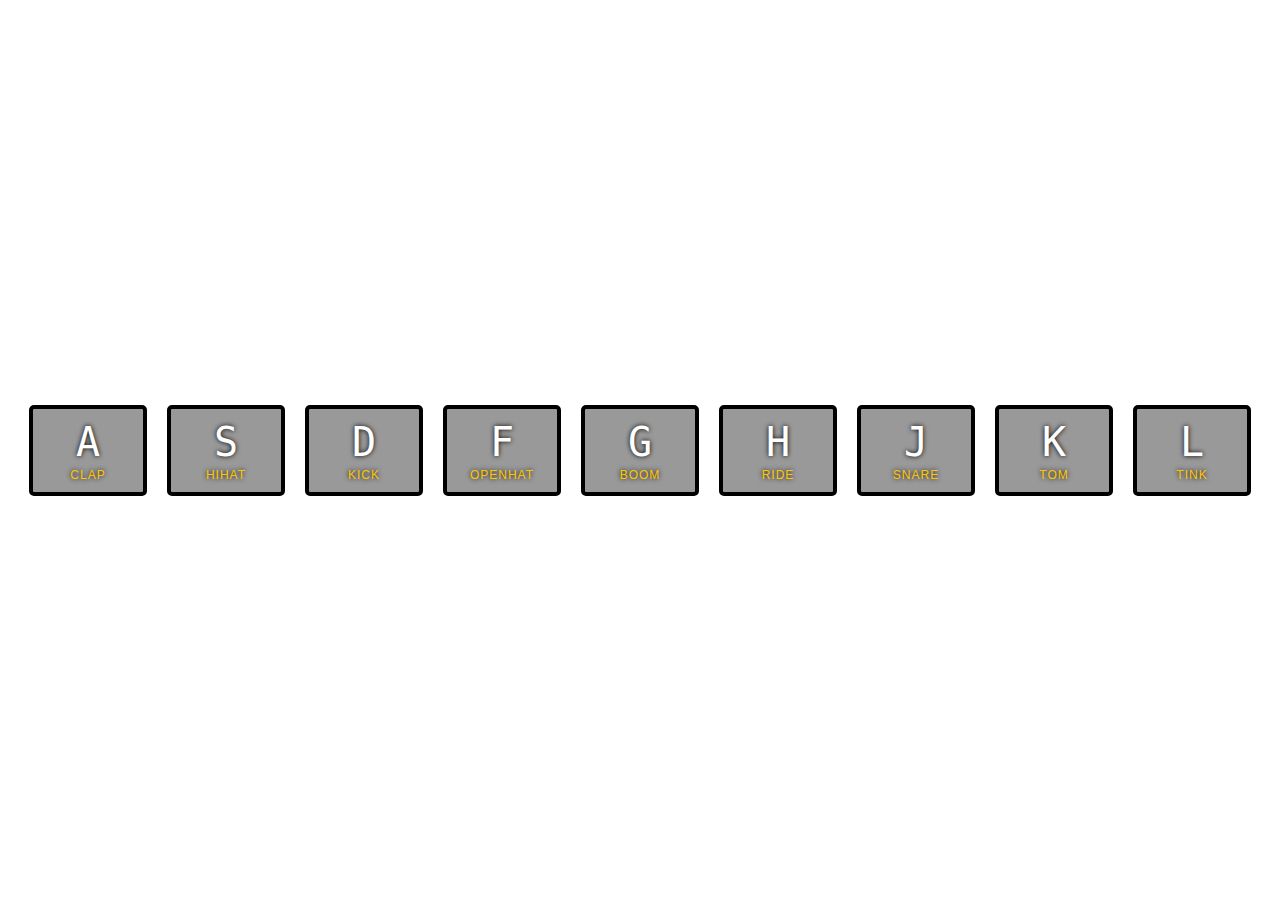
<file: 01 - JavaScript Drum Kit/index.html>
<!DOCTYPE html>
<html lang="en">

<head>
  <meta charset="UTF-8">
  <title>JS Drum Kit</title>
  <link rel="stylesheet" href="style.css">
</head>

<body>


  <div class="keys">
    <div data-key="65" class="key">
      <kbd>A</kbd>
      <span class="sound">clap</span>
    </div>
    <div data-key="83" class="key">
      <kbd>S</kbd>
      <span class="sound">hihat</span>
    </div>
    <div data-key="68" class="key">
      <kbd>D</kbd>
      <span class="sound">kick</span>
    </div>
    <div data-key="70" class="key">
      <kbd>F</kbd>
      <span class="sound">openhat</span>
    </div>
    <div data-key="71" class="key">
      <kbd>G</kbd>
      <span class="sound">boom</span>
    </div>
    <div data-key="72" class="key">
      <kbd>H</kbd>
      <span class="sound">ride</span>
    </div>
    <div data-key="74" class="key">
      <kbd>J</kbd>
      <span class="sound">snare</span>
    </div>
    <div data-key="75" class="key">
      <kbd>K</kbd>
      <span class="sound">tom</span>
    </div>
    <div data-key="76" class="key">
      <kbd>L</kbd>
      <span class="sound">tink</span>
    </div>
  </div>

  <audio data-key="65" src="sounds/clap.wav"></audio>
  <audio data-key="83" src="sounds/hihat.wav"></audio>
  <audio data-key="68" src="sounds/kick.wav"></audio>
  <audio data-key="70" src="sounds/openhat.wav"></audio>
  <audio data-key="71" src="sounds/boom.wav"></audio>
  <audio data-key="72" src="sounds/ride.wav"></audio>
  <audio data-key="74" src="sounds/snare.wav"></audio>
  <audio data-key="75" src="sounds/tom.wav"></audio>
  <audio data-key="76" src="sounds/tink.wav"></audio>

  <script>
    //Play the sound on keydown
    function playSound(e) {
      //We are finding if the key we pressed is equal to any of the audio elements that contant that key
      const audio = document.querySelector(`audio[data-key="${e.keyCode}"]`);
      //We are finding if the key we pressed is equal to any of the divs with the class key that contant that key
      const key = document.querySelector(`.key[data-key="${e.keyCode}"]`);
      if (!audio) return; //This will stop the function from running all together
      //We have to set time to reset before we play because the .play() will not play if the audio is already playing
      audio.currentTime = 0; //rewind to the start of the audio
      audio.play();
      //Add the class playing to the corresponding div that was equal to the key press
      key.classList.add('playing');
    };

    //Function to remove the transition once the transition has ended(transitionend)
    function removeTransition(e) {
      if (e.propertyName !== 'transform') return;//Skip if it is not a transform
      //this is equal to the key, because this is ALWAYS equal to whatever got called against it
      // key.addEventListener, addEventListner got called against key
      this.classList.remove('playing');//you could console.log to find out what this is actually equal to, to be sure
    };
    //We are going to listen for the keydown, which will give us an event (e)
    window.addEventListener('keydown', playSound);
    //We want to select every single one on the page because we want to listen for it on each key
    const keys = document.querySelectorAll('.key');
    //We want to listen for the transitionend event on each one and we will run the removeTransition function
    keys.forEach(key => key.addEventListener('transitionend', removeTransition));
  </script>


</body>

</html>
</file>
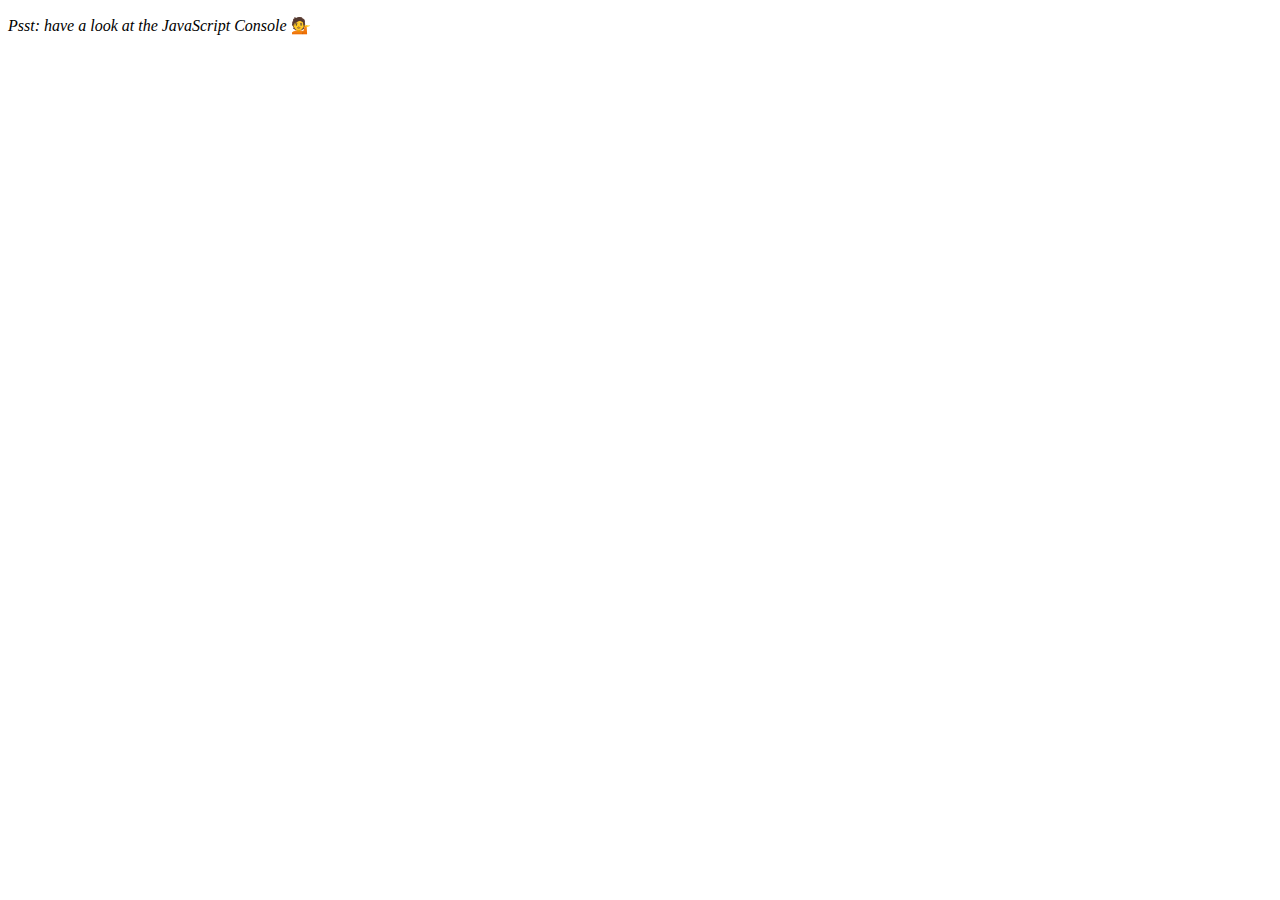
<file: 04 - Array Cardio Day 1/index.html>
<!DOCTYPE html>
<html lang="en">

<head>
  <meta charset="UTF-8">
  <title>Array Cardio 💪</title>
</head>

<body>
  <p><em>Psst: have a look at the JavaScript Console</em> 💁</p>
  <script>
    // Get your shorts on - this is an array workout!
    // ## Array Cardio Day 1

    // Some data we can work with

    const inventors = [
      { first: 'Albert', last: 'Einstein', year: 1879, passed: 1955 },
      { first: 'Isaac', last: 'Newton', year: 1643, passed: 1727 },
      { first: 'Galileo', last: 'Galilei', year: 1564, passed: 1642 },
      { first: 'Marie', last: 'Curie', year: 1867, passed: 1934 },
      { first: 'Johannes', last: 'Kepler', year: 1571, passed: 1630 },
      { first: 'Nicolaus', last: 'Copernicus', year: 1473, passed: 1543 },
      { first: 'Max', last: 'Planck', year: 1858, passed: 1947 },
      { first: 'Katherine', last: 'Blodgett', year: 1898, passed: 1979 },
      { first: 'Ada', last: 'Lovelace', year: 1815, passed: 1852 },
      { first: 'Sarah E.', last: 'Goode', year: 1855, passed: 1905 },
      { first: 'Lise', last: 'Meitner', year: 1878, passed: 1968 },
      { first: 'Hanna', last: 'Hammarström', year: 1829, passed: 1909 }
    ];

    const people = ['Beck, Glenn', 'Becker, Carl', 'Beckett, Samuel', 'Beddoes, Mick', 'Beecher, Henry', 'Beethoven, Ludwig', 'Begin, Menachem', 'Belloc, Hilaire', 'Bellow, Saul', 'Benchley, Robert', 'Benenson, Peter', 'Ben-Gurion, David', 'Benjamin, Walter', 'Benn, Tony', 'Bennington, Chester', 'Benson, Leana', 'Bent, Silas', 'Bentsen, Lloyd', 'Berger, Ric', 'Bergman, Ingmar', 'Berio, Luciano', 'Berle, Milton', 'Berlin, Irving', 'Berne, Eric', 'Bernhard, Sandra', 'Berra, Yogi', 'Berry, Halle', 'Berry, Wendell', 'Bethea, Erin', 'Bevan, Aneurin', 'Bevel, Ken', 'Biden, Joseph', 'Bierce, Ambrose', 'Biko, Steve', 'Billings, Josh', 'Biondo, Frank', 'Birrell, Augustine', 'Black, Elk', 'Blair, Robert', 'Blair, Tony', 'Blake, William'];

    // Array.prototype.filter()
    // 1. Filter the list of inventors for those who were born in the 1500's
    const bornEarly = inventors.filter(inventor => inventor.year >= 1500 && inventor.year < 1600);
    console.log(bornEarly);

    // Array.prototype.map()
    // 2. Give us an array of the inventors' first and last names
    const names = inventors.map(inventor => `${inventor.first} ${inventor.last}`);
    console.log(names);

    // Array.prototype.sort()
    // 3. Sort the inventors by birthdate, oldest to youngest
    const oldestSorted = inventors.sort((a, b) => a.year - b.year);
    console.log(oldestSorted);

    // Array.prototype.reduce()
    // 4. How many years did all the inventors live?
    const age = inventors.reduce((total, inventor) => (total += (inventor.passed - inventor.year)), 0);
    console.log(age);

    // 5. Sort the inventors by years lived
    const yearsLived = inventors.sort((a, b) => (b.passed - b.year) - (a.passed - a.year));
    console.log(yearsLived);

    // 6. create a list of Boulevards in Paris that contain 'de' anywhere in the name
    // https://en.wikipedia.org/wiki/Category:Boulevards_in_Paris
    //Run this code in the console window of the link
    // const category = document.querySelector('.mw-category');
    // const links = Array.from(category.querySelectorAll('a'));

    // const de = links
    //   //getting the text content from the link
    //   .map(link => link.textContent)
    //   .filter(streetName => streetName.includes('de'));

    // 7. sort Exercise
    // Sort the people alphabetically by last name
    //I used sort with nothing passed in because by default sort will sort alphabetically
    const lastName = people.sort();
    console.log(lastName);

    // 8. Reduce Exercise
    // Sum up the instances of each of these
    const data = ['car', 'car', 'truck', 'truck', 'bike', 'walk', 'car', 'van', 'bike', 'walk', 'car', 'van', 'car', 'truck'];
    // //Reduce is very flexable 
    const transportation = data.reduce((obj, item) => {
      //We check to see if the obj item of item is not there and if so we will create it and set the count value to 0
      if (!obj[item]) {
        obj[item] = 0;
      }
      //Add 1 everytime there is another item with the obj item name
      obj[item]++;
      return obj;
    }, {});
    console.log(transportation);

  </script>
</body>

</html>
</file>
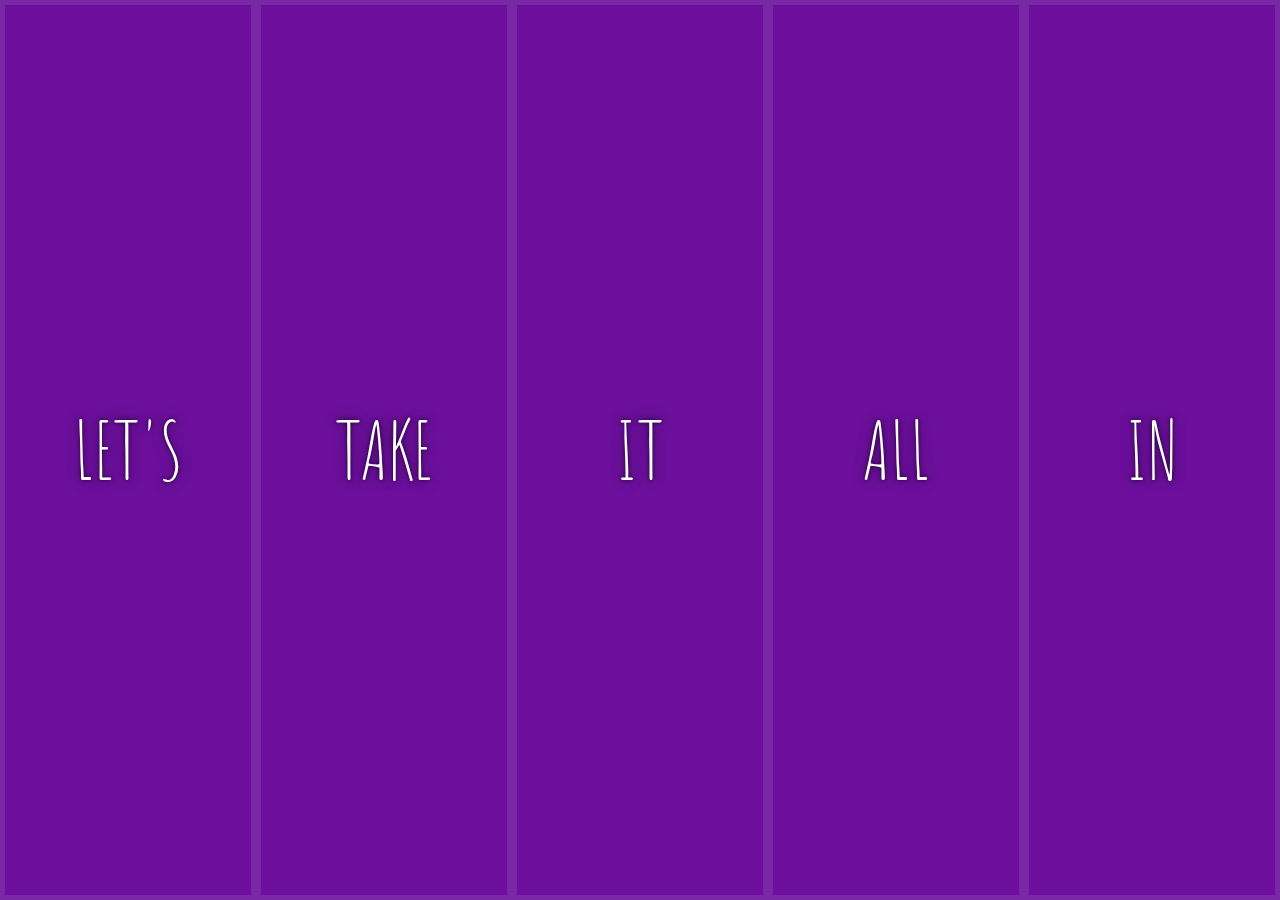
<file: 05 - Flex Panel Gallery/index.html>
<!DOCTYPE html>
<html lang="en">

<head>
  <meta charset="UTF-8">
  <title>Flex Panels 💪</title>
  <link href='https://fonts.googleapis.com/css?family=Amatic+SC' rel='stylesheet' type='text/css'>
</head>

<body>
  <style>
    html {
      box-sizing: border-box;
      background: #ffc600;
      font-family: 'helvetica neue';
      font-size: 20px;
      font-weight: 200;
    }

    body {
      margin: 0;
    }

    *,
    *:before,
    *:after {
      box-sizing: inherit;
    }

    .panels {
      min-height: 100vh;
      overflow: hidden;
      display: flex;
    }

    .panel {
      background: #6B0F9C;
      box-shadow: inset 0 0 0 5px rgba(255, 255, 255, 0.1);
      color: white;
      text-align: center;
      align-items: center;
      /* Safari transitionend event.propertyName === flex */
      /* Chrome + FF transitionend event.propertyName === flex-grow */
      transition:
        font-size 0.7s cubic-bezier(0.61, -0.19, 0.7, -0.11),
        flex 0.7s cubic-bezier(0.61, -0.19, 0.7, -0.11),
        background 0.2s;
      font-size: 20px;
      background-size: cover;
      background-position: center;
      flex: 1;
      justify-content: center;
      align-items: center;
      display: flex;
      flex-direction: column;
    }

    .panel1 {
      background-image: url(https://source.unsplash.com/gYl-UtwNg_I/1500x1500);
    }

    .panel2 {
      background-image: url(https://source.unsplash.com/rFKUFzjPYiQ/1500x1500);
    }

    .panel3 {
      background-image: url(https://images.unsplash.com/photo-1465188162913-8fb5709d6d57?ixlib=rb-0.3.5&q=80&fm=jpg&crop=faces&cs=tinysrgb&w=1500&h=1500&fit=crop&s=967e8a713a4e395260793fc8c802901d);
    }

    .panel4 {
      background-image: url(https://source.unsplash.com/ITjiVXcwVng/1500x1500);
    }

    .panel5 {
      background-image: url(https://source.unsplash.com/3MNzGlQM7qs/1500x1500);
    }

    /* Flex Children */
    .panel>* {
      margin: 0;
      width: 100%;
      transition: transform 0.5s;
      flex: 1 0 auto;
      display: flex;
      justify-content: center;
      align-items: center;
    }

    .panel>*:first-child {
      transform: translateY(-100%);
    }

    .panel.open-active>*:first-child {
      transform: translateY(0);
    }

    .panel>*:last-child {
      transform: translateY(100%);
    }

    .panel.open-active>*:last-child {
      transform: translateY(0);
    }

    .panel p {
      text-transform: uppercase;
      font-family: 'Amatic SC', cursive;
      text-shadow: 0 0 4px rgba(0, 0, 0, 0.72), 0 0 14px rgba(0, 0, 0, 0.45);
      font-size: 2em;
    }

    .panel p:nth-child(2) {
      font-size: 4em;
    }

    .panel.open {
      flex: 5;
      font-size: 40px;
    }
  </style>


  <div class="panels">
    <div class="panel panel1">
      <p>Hey</p>
      <p>Let's</p>
      <p>Dance</p>
    </div>
    <div class="panel panel2">
      <p>Give</p>
      <p>Take</p>
      <p>Receive</p>
    </div>
    <div class="panel panel3">
      <p>Experience</p>
      <p>It</p>
      <p>Today</p>
    </div>
    <div class="panel panel4">
      <p>Give</p>
      <p>All</p>
      <p>You can</p>
    </div>
    <div class="panel panel5">
      <p>Life</p>
      <p>In</p>
      <p>Motion</p>
    </div>
  </div>

  <script>
    const panels = document.querySelectorAll('.panel');

    function toggleOpen() {
      this.classList.toggle('open');
    }
    function toggleActive(e) {
      if (e.propertyName.includes('flex')) {
        this.classList.toggle('open-active');
      }
    }
    panels.forEach(panel => panel.addEventListener('click', toggleOpen));
    panels.forEach(panel => panel.addEventListener('transitionend', toggleActive));
  </script>



</body>

</html>
</file>
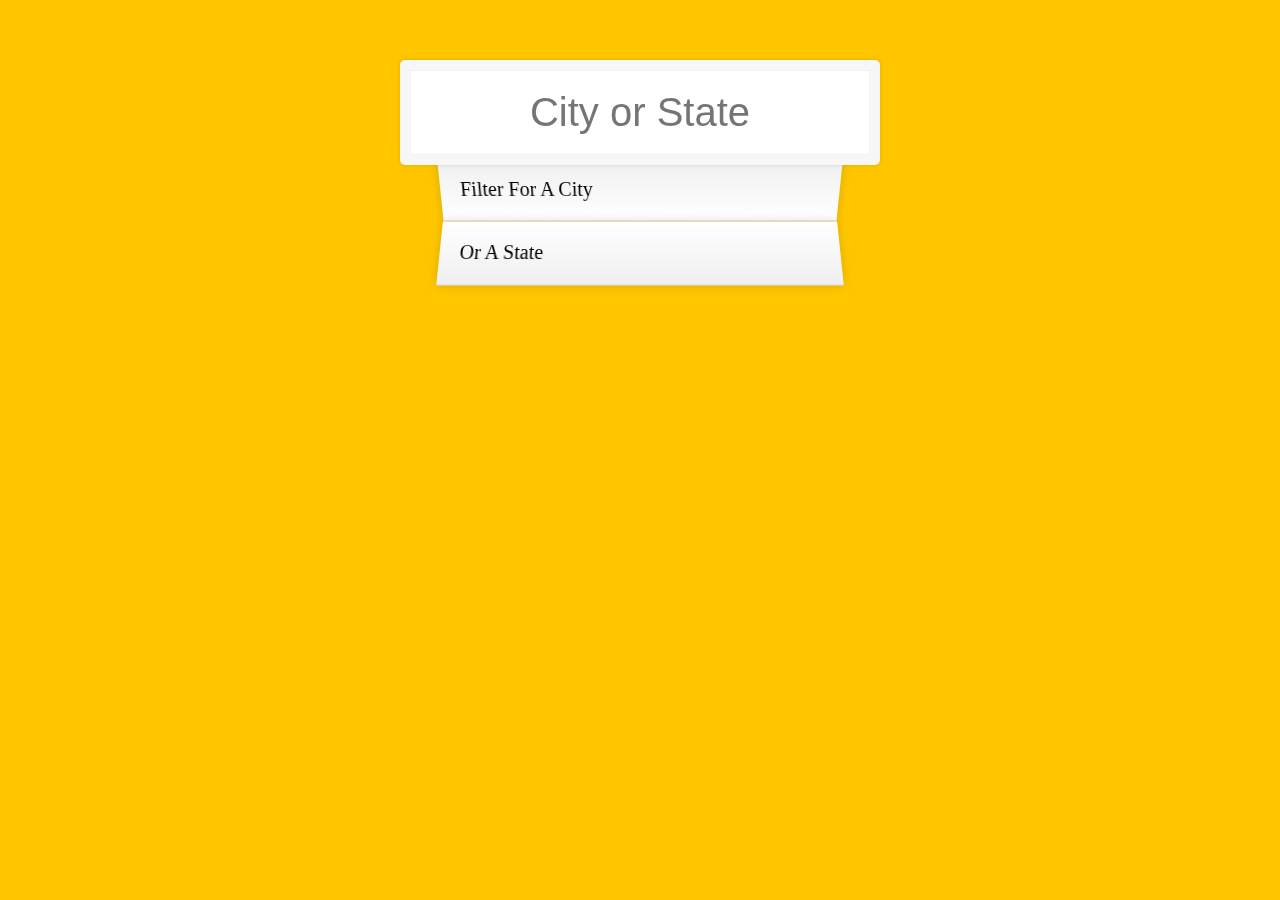
<file: 06 - Type Ahead/index.html>
<!DOCTYPE html>
<html lang="en">

<head>
  <meta charset="UTF-8">
  <title>Type Ahead 👀</title>
  <link rel="stylesheet" href="style.css">
</head>

<body>

  <form class="search-form">
    <input type="text" class="search" placeholder="City or State">
    <ul class="suggestions">
      <li>Filter for a city</li>
      <li>or a state</li>
    </ul>
  </form>
  <script>
    const endpoint = 'https://gist.githubusercontent.com/Miserlou/c5cd8364bf9b2420bb29/raw/2bf258763cdddd704f8ffd3ea9a3e81d25e2c6f6/cities.json';

    const cities = [];

    /*We will get a promise so we use .then and this returns a "blob"(alot) of data,
    this data we get back from the fetch, it doesnt know what kind of data it is yet.
    We know in this case that it is json so we can use .json() and this will return
    another promise, this will then gives us the raw data to work with and we want 
    to store this data in our cities array, we use the spread operator ... to push each item
    to the array.
    */
    fetch(endpoint)
      .then(blob => blob.json())
      .then(data => cities.push(...data));

    //Function to find the word in our citie array
    function findMatches(wordToMatch, cities) {
      //Filtering down the array to return an array that has what we searched
      return cities.filter(place => {
        //Figure out if the the city or state matches what was searched
        //We create regex var to be able to pass the variable of wordToMatch into the .match
        //'gi' g is global look through the entire string that specific one
        //i is insensitive, so it wont be case sensitive
        const regex = new RegExp(wordToMatch, 'gi');
        return place.city.match(regex) || place.state.match(regex);
      });
    }
    function numberWithCommas(x) {
      return x.toString().replace(/\B(?=(\d{3})+(?!\d))/g, ',');
    }
    function displayMatches() {
      //We pass this.value into findMatches as the wordToMatch
      const matchArray = findMatches(this.value, cities);
      const html = matchArray.map(place => {
        //This is to make the word we searching for highlighted
        const regex = new RegExp(this.value, 'gi');
        const cityName = place.city.replace(regex, `<span class="hl">${this.value}</span>`);
        const stateName = place.state.replace(regex, `<span class="hl">${this.value}</span>`);
        return `
        <li>
          <span class="name">${cityName}, ${stateName}</span>
          <span class="population">${numberWithCommas(place.population)}</span>
        </li>
        `
      }).join('');//.join so the data is returned as an array but one string
      suggestions.innerHTML = html;
    }
    //on the input field with the class of search:
    const searchInput = document.querySelector('.search');
    //on the ul with the class of suggestions:
    const suggestions = document.querySelector('.suggestions');

    //This will listen for when someone types in the input
    searchInput.addEventListener('change', displayMatches);
    //We run this aswell because the change event only fires when we click away from the input field
    searchInput.addEventListener('keyup', displayMatches);
  </script>
</body>

</html>
</file>
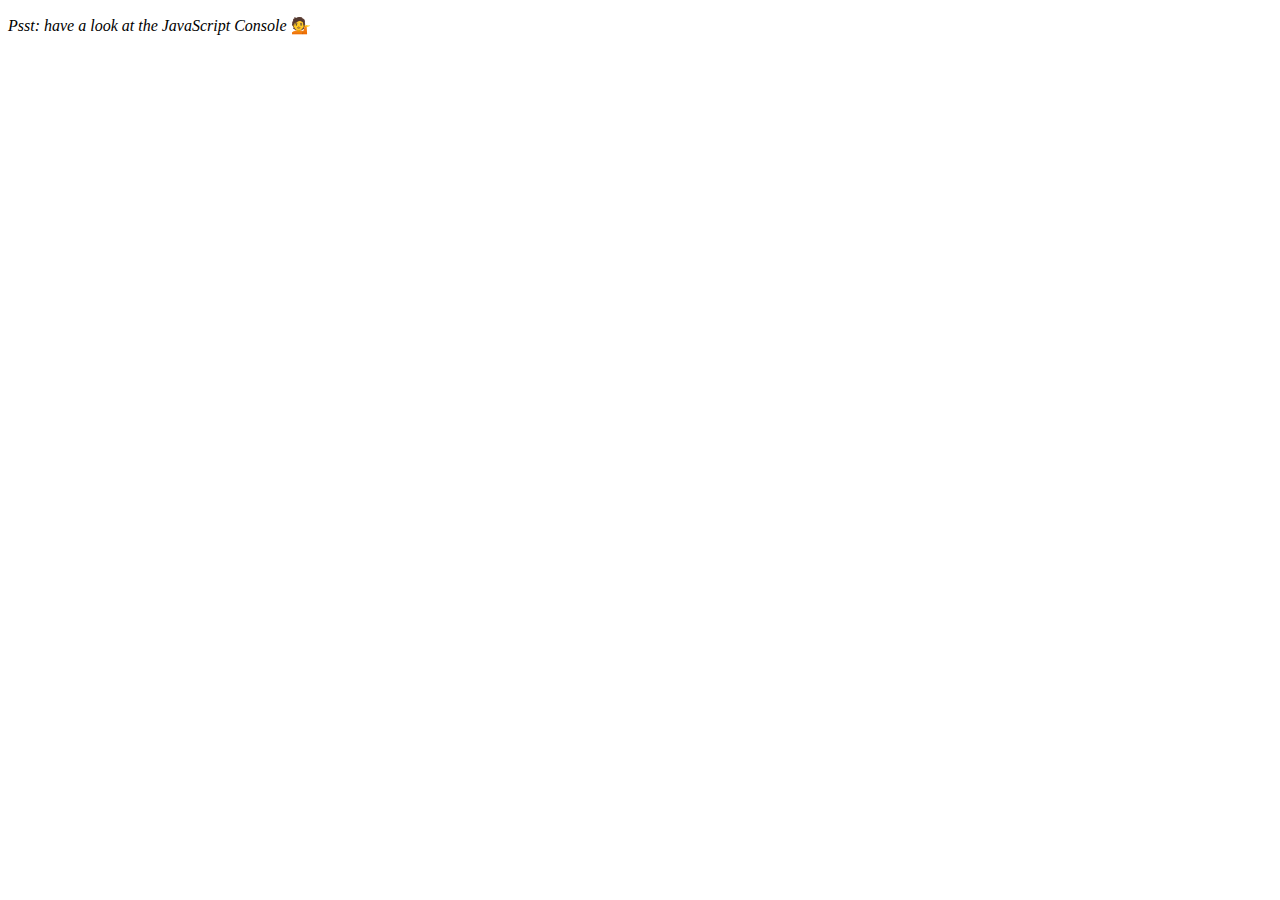
<file: 07 - Array Cardio Day 2/index.html>
<!DOCTYPE html>
<html lang="en">

<head>
  <meta charset="UTF-8">
  <title>Array Cardio 💪💪</title>
</head>

<body>
  <p><em>Psst: have a look at the JavaScript Console</em> 💁</p>
  <script>
    // ## Array Cardio Day 2

    const people = [
      { name: 'Wes', year: 1988 },
      { name: 'Kait', year: 1986 },
      { name: 'Irv', year: 1970 },
      { name: 'Lux', year: 2015 }
    ];

    const comments = [
      { text: 'Love this!', id: 523423 },
      { text: 'Super good', id: 823423 },
      { text: 'You are the best', id: 2039842 },
      { text: 'Ramen is my fav food ever', id: 123523 },
      { text: 'Nice Nice Nice!', id: 542328 }
    ];

    // Some and Every Checks
    // Array.prototype.some() // is at least one person 19 or older?
    const isAdult = people.some(person => {
      const currentYear = (new Date()).getFullYear();
      return currentYear - person.year >= 19;
    });
    console.log(isAdult);

    // Array.prototype.every() // is everyone 19 or older?
    const allAdults = people.every(person => {
      const currentYear = (new Date()).getFullYear();
      return currentYear - person.year >= 19;
    });
    console.log(allAdults);

    // Array.prototype.find()
    // Find is like filter, but instead returns just the one you are looking for
    // find the comment with the ID of 823423
    const comment = comments.find(comment => comment.id === 823423);
    console.log(comment);

    // Array.prototype.findIndex()
    // Find the comment with this ID
    // delete the comment with the ID of 823423
    const index = comments.findIndex(comment => comment.id === 823423);
    console.log(index);
    //Remove from array
    comments.splice(index, 1);
    console.log(comments);
  </script>
</body>

</html>
</file>
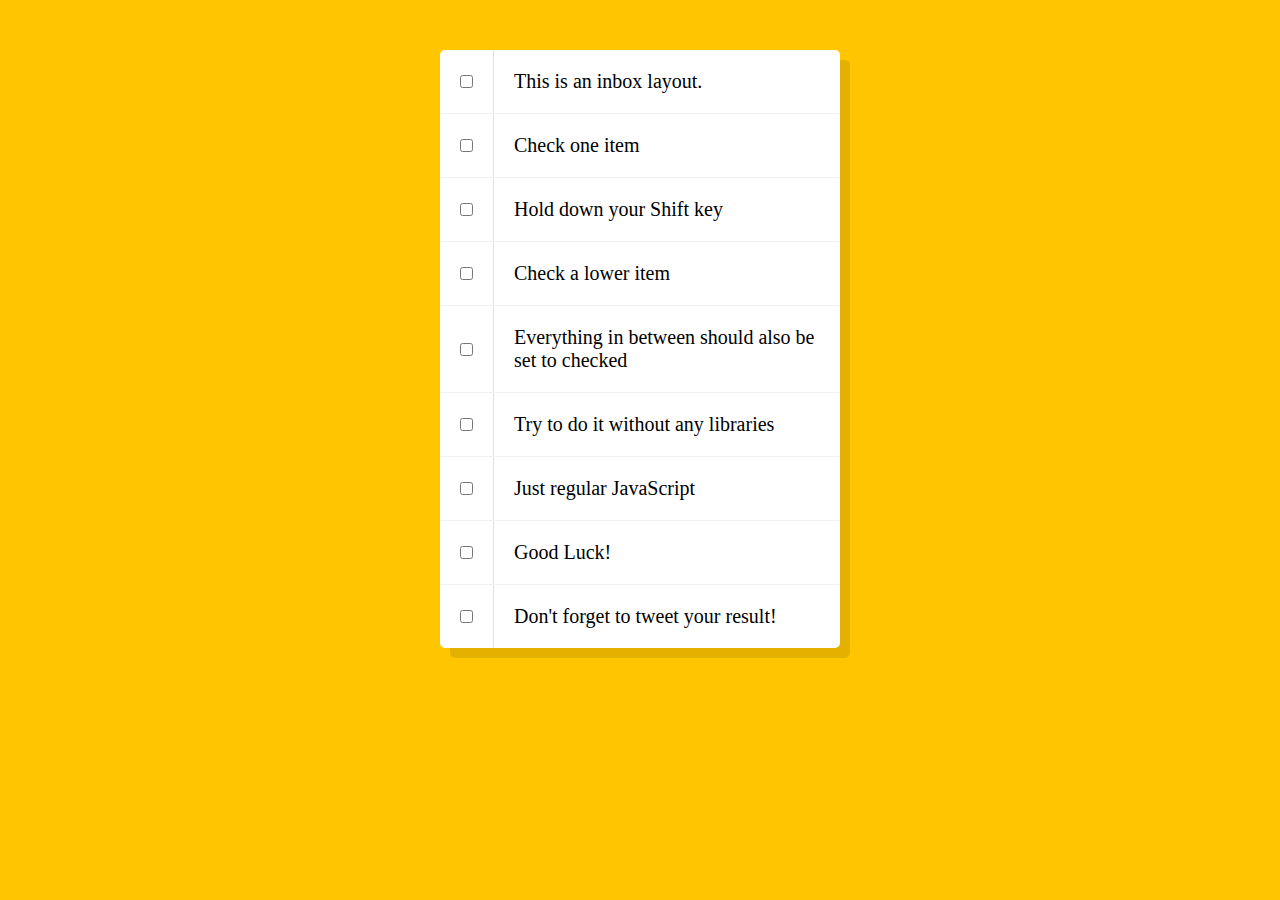
<file: 10 - Hold Shift and Check Checkboxes/index.html>
<!DOCTYPE html>
<html lang="en">

<head>
  <meta charset="UTF-8">
  <title>Hold Shift to Check Multiple Checkboxes</title>
</head>

<body>
  <style>
    html {
      font-family: sans-serif;
      background: #ffc600;
    }

    .inbox {
      max-width: 400px;
      margin: 50px auto;
      background: white;
      border-radius: 5px;
      box-shadow: 10px 10px 0 rgba(0, 0, 0, 0.1);
    }

    .item {
      display: flex;
      align-items: center;
      border-bottom: 1px solid #F1F1F1;
    }

    .item:last-child {
      border-bottom: 0;
    }

    input:checked+p {
      background: #F9F9F9;
      text-decoration: line-through;
    }

    input[type="checkbox"] {
      margin: 20px;
    }

    p {
      margin: 0;
      padding: 20px;
      transition: background 0.2s;
      flex: 1;
      font-family: 'helvetica neue';
      font-size: 20px;
      font-weight: 200;
      border-left: 1px solid #D1E2FF;
    }
  </style>
  <!--
   The following is a common layout you would see in an email client.

   When a user clicks a checkbox, holds Shift, and then clicks another checkbox a few rows down, all the checkboxes inbetween those two checkboxes should be checked.

  -->
  <div class="inbox">
    <div class="item">
      <input type="checkbox">
      <p>This is an inbox layout.</p>
    </div>
    <div class="item">
      <input type="checkbox">
      <p>Check one item</p>
    </div>
    <div class="item">
      <input type="checkbox">
      <p>Hold down your Shift key</p>
    </div>
    <div class="item">
      <input type="checkbox">
      <p>Check a lower item</p>
    </div>
    <div class="item">
      <input type="checkbox">
      <p>Everything in between should also be set to checked</p>
    </div>
    <div class="item">
      <input type="checkbox">
      <p>Try to do it without any libraries</p>
    </div>
    <div class="item">
      <input type="checkbox">
      <p>Just regular JavaScript</p>
    </div>
    <div class="item">
      <input type="checkbox">
      <p>Good Luck!</p>
    </div>
    <div class="item">
      <input type="checkbox">
      <p>Don't forget to tweet your result!</p>
    </div>
  </div>

  <script>
    const checkboxes = document.querySelectorAll('.inbox input[type="checkbox"]');
    let lastChecked;

    function handleCheck(e) {
      //Check if they had the shift key down AND check that they are checking it
      let inBetween = false;
      if (e.shiftKey && this.checked) {
        //loop over every checkbox
        checkboxes.forEach(checkbox => {
          /*This will check to see when the first and last is checked
          When the first one is checked then it tick all the items after until 
          inBetween is false which will be the last one checked*/
          if (checkbox === this || checkbox === lastChecked) {
            inBetween = !inBetween;
          }
          if (inBetween) {
            checkbox.checked = true;
          }
        });
      }
      lastChecked = this;
    }

    checkboxes.forEach(checkbox => checkbox.addEventListener('click', handleCheck));
  </script>
</body>

</html>
</file>
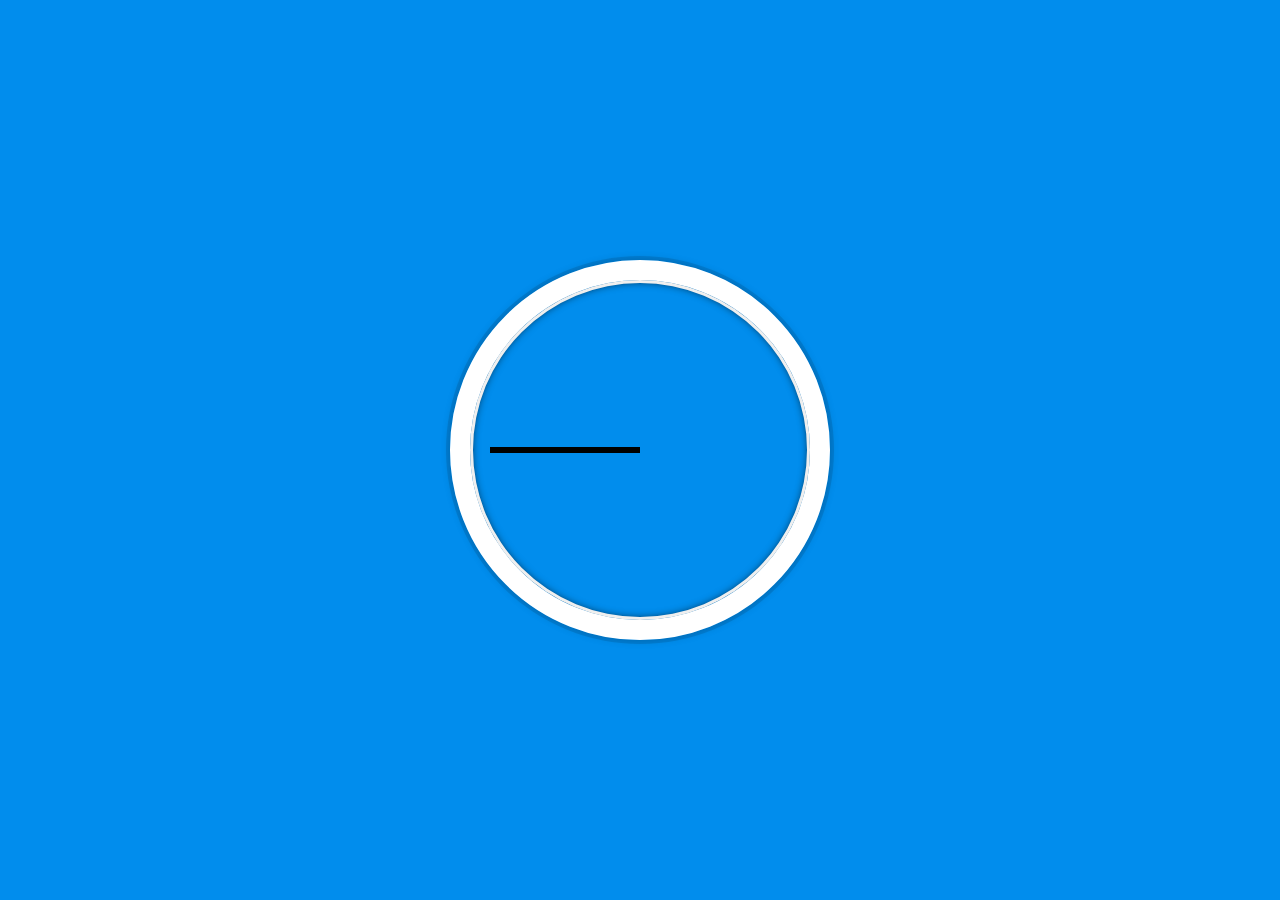
<file: 02 - JS and CSS Clock/index-START.html>
<!DOCTYPE html>
<html lang="en">
<head>
  <meta charset="UTF-8">
  <title>JS + CSS Clock</title>
</head>
<body>


    <div class="clock">
      <div class="clock-face">
        <div class="hand hour-hand"></div>
        <div class="hand min-hand"></div>
        <div class="hand second-hand"></div>
      </div>
    </div>


  <style>
    html {
      background: #018DED url(http://unsplash.it/1500/1000?image=881&blur=5);
      background-size: cover;
      font-family: 'helvetica neue';
      text-align: center;
      font-size: 10px;
    }

    body {
      margin: 0;
      font-size: 2rem;
      display: flex;
      flex: 1;
      min-height: 100vh;
      align-items: center;
    }

    .clock {
      width: 30rem;
      height: 30rem;
      border: 20px solid white;
      border-radius: 50%;
      margin: 50px auto;
      position: relative;
      padding: 2rem;
      box-shadow:
        0 0 0 4px rgba(0,0,0,0.1),
        inset 0 0 0 3px #EFEFEF,
        inset 0 0 10px black,
        0 0 10px rgba(0,0,0,0.2);
    }

    .clock-face {
      position: relative;
      width: 100%;
      height: 100%;
      transform: translateY(-3px); /* account for the height of the clock hands */
    }

    .hand {
      width: 50%;
      height: 6px;
      background: black;
      position: absolute;
      top: 50%;
    }

  </style>

  <script>


  </script>
</body>
</html>
</file>
<file: 01 - JavaScript Drum Kit/style.css>
html {
  font-size: 10px;
  background: url(http://i.imgur.com/b9r5sEL.jpg) bottom center;
  background-size: cover;
}

body,html {
  margin: 0;
  padding: 0;
  font-family: sans-serif;
}

.keys {
  display: flex;
  flex: 1;
  min-height: 100vh;
  align-items: center;
  justify-content: center;
}

.key {
  border: .4rem solid black;
  border-radius: .5rem;
  margin: 1rem;
  font-size: 1.5rem;
  padding: 1rem .5rem;
  transition: all .07s ease;
  width: 10rem;
  text-align: center;
  color: white;
  background: rgba(0,0,0,0.4);
  text-shadow: 0 0 .5rem black;
}

.playing {
  transform: scale(1.1);
  border-color: #ffc600;
  box-shadow: 0 0 1rem #ffc600;
}

kbd {
  display: block;
  font-size: 4rem;
}

.sound {
  font-size: 1.2rem;
  text-transform: uppercase;
  letter-spacing: .1rem;
  color: #ffc600;
}
</file>
<file: 06 - Type Ahead/style.css>
html {
  box-sizing: border-box;
  background: #ffc600;
  font-family: 'helvetica neue';
  font-size: 20px;
  font-weight: 200;
}

*, *:before, *:after {
  box-sizing: inherit;
}

input {
  width: 100%;
  padding: 20px;
}

.search-form {
  max-width: 400px;
  margin: 50px auto;
}

input.search {
  margin: 0;
  text-align: center;
  outline: 0;
  border: 10px solid #F7F7F7;
  width: 120%;
  left: -10%;
  position: relative;
  top: 10px;
  z-index: 2;
  border-radius: 5px;
  font-size: 40px;
  box-shadow: 0 0 5px rgba(0, 0, 0, 0.12), inset 0 0 2px rgba(0, 0, 0, 0.19);
}

.suggestions {
  margin: 0;
  padding: 0;
  position: relative;
  /*perspective: 20px;*/
}

.suggestions li {
  background: white;
  list-style: none;
  border-bottom: 1px solid #D8D8D8;
  box-shadow: 0 0 10px rgba(0, 0, 0, 0.14);
  margin: 0;
  padding: 20px;
  transition: background 0.2s;
  display: flex;
  justify-content: space-between;
  text-transform: capitalize;
}

.suggestions li:nth-child(even) {
  transform: perspective(100px) rotateX(3deg) translateY(2px) scale(1.001);
  background: linear-gradient(to bottom,  #ffffff 0%,#EFEFEF 100%);
}

.suggestions li:nth-child(odd) {
  transform: perspective(100px) rotateX(-3deg) translateY(3px);
  background: linear-gradient(to top,  #ffffff 0%,#EFEFEF 100%);
}

span.population {
  font-size: 15px;
}

.hl {
  background: #ffc600;
}
</file>
